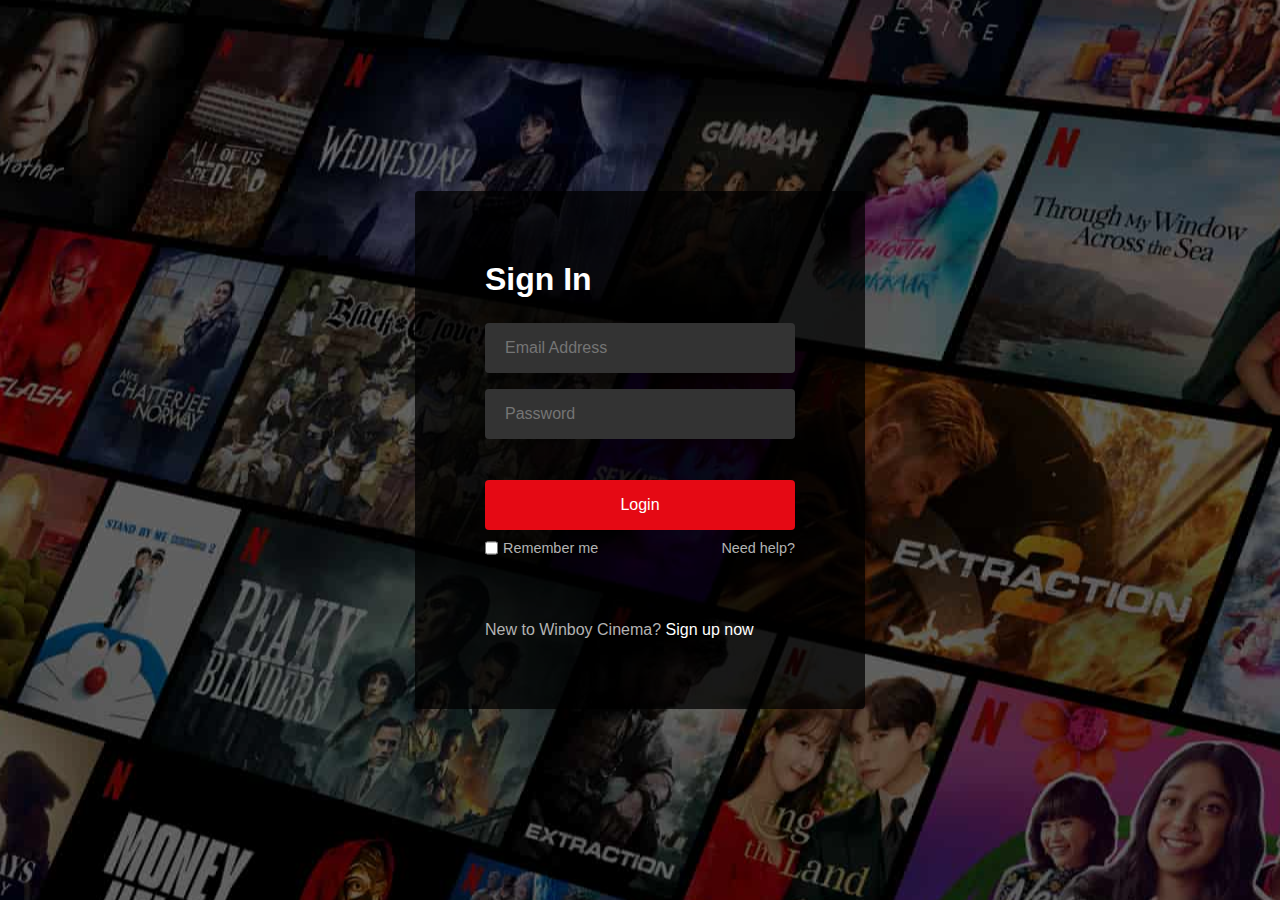
<file: login.html>
<!DOCTYPE html>
<html lang="en">
<head>
    <meta charset="UTF-8">
    <meta name="viewport" content="width=device-width, initial-scale=1.0">
    <title>Document</title>
    <link rel="stylesheet" href="./styles/login.css">
</head>
<body>
    <div class="form-wrapper">
        <h2>Sign In</h2>
        <form action="#">
            <div class="form-control">
                <input type="text" id="email" required placeholder="Email Address"> 
            </div>
            <div class="form-control">
                <input type="password" id="password" required placeholder="Password"> 
            </div>
            <button type="submit">Login</button>
            <div class="form-help">
                <div class="remember-me">
                    <input type="checkbox" id="remember-me">
                    <label for="remember-me">Remember me</label>
                </div>
                <a href="#">Need help?</a>
            </div>
        </form>
        <p>New to Winboy Cinema? <a href="./register.html">Sign up now</a></p>
    </div>
    <script src="./scripts/login.js"></script>
</body>
</html>
</file>
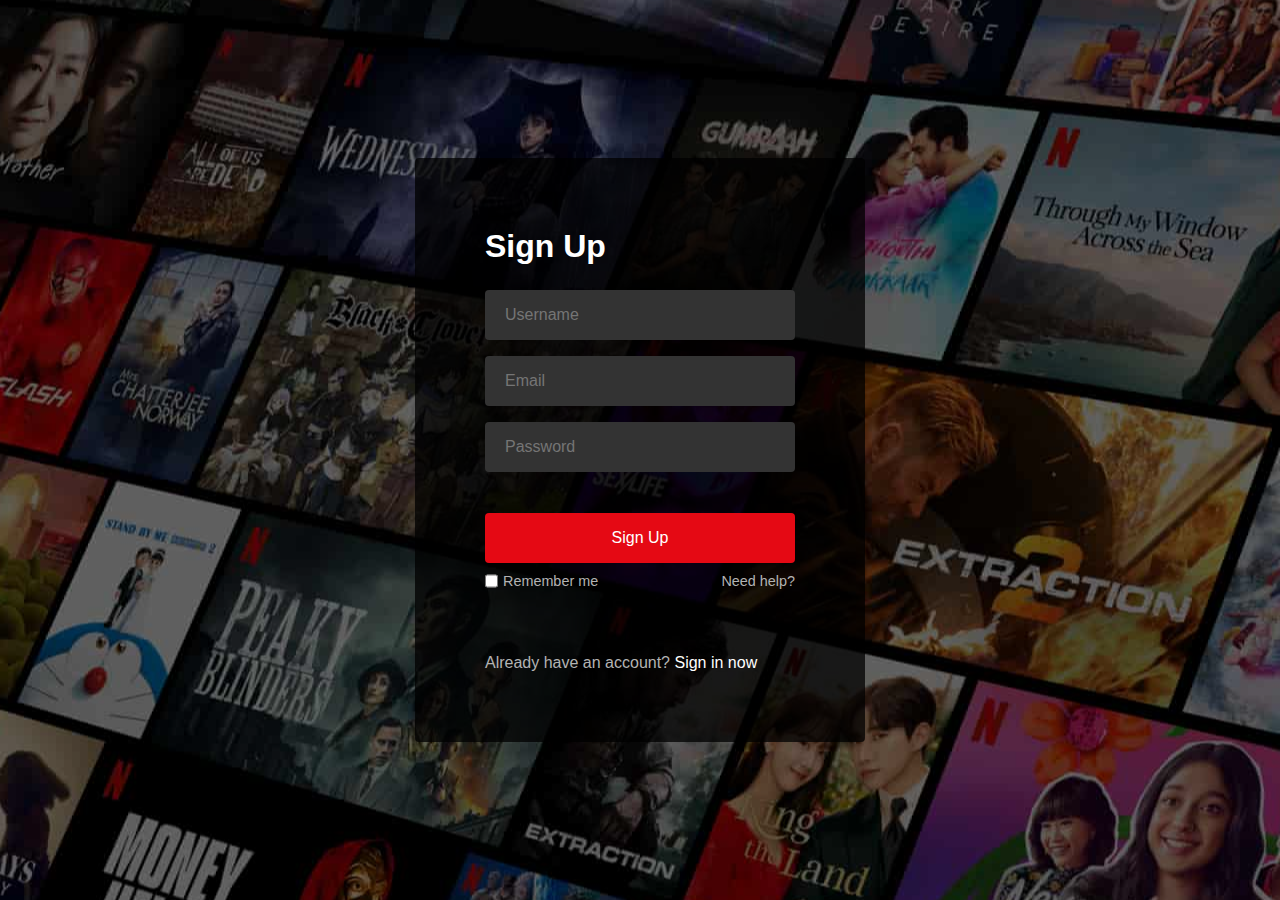
<file: register.html>
<!DOCTYPE html>
<html lang="en">
  <head>
    <meta charset="UTF-8" />
    <meta name="viewport" content="width=device-width, initial-scale=1.0" />
    <title>Register</title>
    <link rel="stylesheet" href="./styles/login.css" />
  </head>
  <body>
    <div class="form-wrapper">
      <h2>Sign Up</h2>
      <form action="#">
        <div class="form-control">
          <input id="username" type="text" required placeholder="Username"/>
         
        </div>
        <div class="form-control">
          <input id="email" type="text" required placeholder="Email"/>
          
        </div>
        <div class="form-control">
          <input id="password" type="password" required placeholder="Password"/>
          
        </div>
        <button type="submit">Sign Up</button>
        <div class="form-help">
          <div class="remember-me">
            <input type="checkbox" id="remember-me" />
            <label for="remember-me">Remember me</label>
          </div>
          <a href="#">Need help?</a>
        </div>
      </form>
      <p>Already have an account? <a href="./login.html">Sign in now</a></p>
    </div>
    <script src="./scripts/register.js"></script>
  </body>
</html>
</file>
<file: styles/login.css>
* {
    margin: 0;
    padding: 0;
    box-sizing: border-box;
    font-family: "Roboto", sans-serif;
  }

  body {
    background: #000;
  }
  
  body::before {
    content: "";
    position: absolute;
    left: 0;
    top: 0;
    opacity: 0.5;
    width: 100%;
    height: 100%;
    background: url("../assets/hero-img.jpg");
    background-position: center;
  }

  .form-wrapper {
    position: absolute;
    left: 50%;
    top: 50%;
    border-radius: 4px;
    padding: 70px;
    width: 450px;
    transform: translate(-50%, -50%);
    background: rgba(0, 0, 0, 0.75);
}

.form-wrapper h2 {
    color: #fff;
    font-size: 2rem;
}

.form-wrapper form {
    margin: 25px 0 65px;
}

form .form-control {
    height: 50px;
    position: relative;
    margin-bottom: 16px;
}

.form-control input {
    height: 100%;
    width: 100%;
    background: #333;
    border: none;
    outline: none;
    border-radius: 4px;
    color: #fff;
    font-size: 1rem;
    padding: 0 20px;
  }

  .form-control input:is(:focus, :valid) {
    background: #444;
  }

form button {
    width: 100%;
    padding: 16px 0;
    font-size: 1rem;
    background: #e50914;
    color: #fff;
    font-weight: 500;
    border-radius: 4px;
    border: none;
    outline: none;
    margin: 25px 0 10px;
    cursor: pointer;
    transition: 0.1s ease;
  }

  form button:hover {
    background: #c40812;
  }
  
  .form-wrapper a {
    text-decoration: none;
  }
  
  .form-wrapper a:hover {
    text-decoration: underline;
  }
  
  .form-wrapper :where(label, p, small, a) {
    color: #b3b3b3;
  }
  
  form .form-help {
    display: flex;
    justify-content: space-between;
  }
  
  form .remember-me {
    display: flex;
  }
  
  form .remember-me input {
    margin-right: 5px;
    accent-color: #b3b3b3;
  }
  
  form .form-help :where(label, a) {
    font-size: 0.9rem;
  }
  
  .form-wrapper p a {
    color: #fff;
  }
  
  .form-wrapper small {
    display: block;
    margin-top: 15px;
    color: #b3b3b3;
  }
  
  .form-wrapper small a {
    color: #0071eb;
  }
  
  @media (max-width: 740px) {
    body::before {
      display: none;
    }
  
    nav,
    .form-wrapper {
      padding: 20px;
    }
  
    nav a img {
      width: 140px;
    }
  
    .form-wrapper {
      width: 100%;
      top: 43%;
    }
  
    .form-wrapper form {
      margin: 25px 0 40px;
    }
  }
</file>
